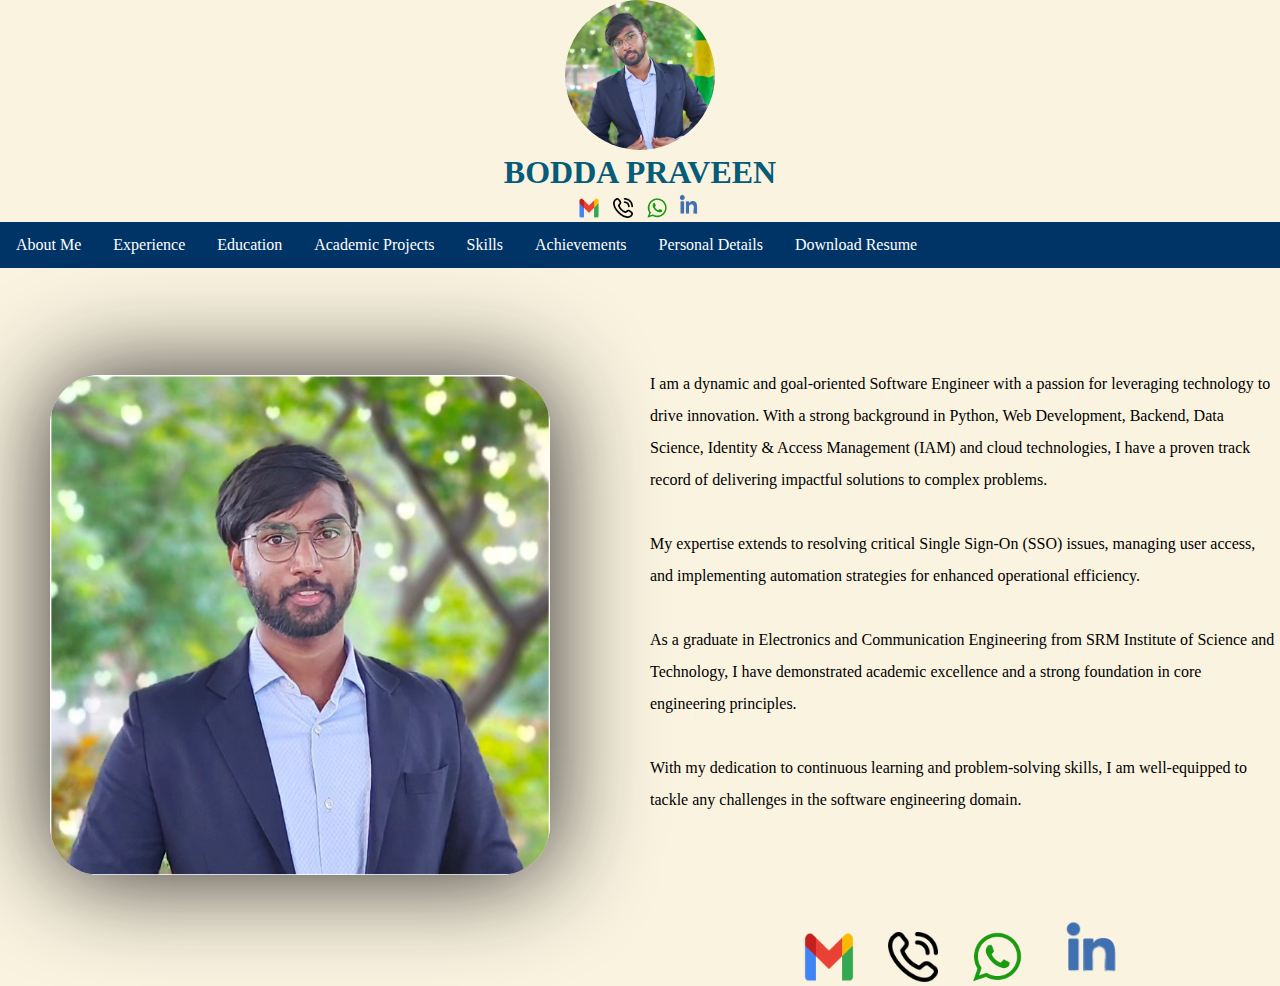
<file: index.html>
<!DOCTYPE html>
<html>
    <head>
        <title>
            Praveen Bodda Resume
        </title>
        <link rel="stylesheet" href="style.css">        
    </head>
    <body class="div1">
        <div>
            <div class="div2"> 
                <img class="img" src="img.jpg" alt="profile pic"> 
                <h1 class ="name"> BODDA PRAVEEN </h1>
                <a href="mailto:praveen.bodda142@gmail.com"><img class="Emaillogo" src="envelope.png" alt="email" /></a>
                <a href="tel:8885887499"><img class="calllogo" src="phone-call.png" alt="phone-call" /></a>
                <a href="https://api.whatsapp.com/send?phone=8885887499"><img class="whatsapplogo" src="whatsapp.png" alt="whatsapp" /></a>
                <a href="https://www.linkedin.com/in/praveen-bodda-5219661a0/"><img class="linkedinlogo" src="linkedin.png" alt="linkedin" /></a>
                <ul class="navbar">
                    <li class="navitem"><a href="index.html">About Me</a></li>
                    <li class="navitem"><a href="Experience.html">Experience</a></li>
                    <li class="navitem"><a href="Education.html">Education</a></li>
                    <li class="navitem"><a href="Academic projects.html">Academic Projects</a></li>
                    <li class="navitem"><a href="Skills.html">Skills</a></li>
                    <li class="navitem"><a href="Achievements.html">Achievements</a></li>
                    <li class="navitem"><a href="Personal Details.html">Personal Details</a></li>
                    <li class="navitem"><a href="#Download">Download Resume</a></li>
                </ul>
            </div>
            <div class="content">
                <div class="insideimage">
                    <img class="pic2img" src="mypic2.png" alt="picture">
                </div>
                <div class="insidetext">
                    <h3 class="obj-body">I am a dynamic and goal-oriented Software Engineer with a passion for leveraging technology to drive innovation. With a strong background in Python, Web Development, Backend, Data Science, Identity & Access Management (IAM) and cloud technologies, I have a proven track record of delivering impactful solutions to complex problems.<Br/><Br/> My expertise extends to resolving critical Single Sign-On (SSO) issues, managing user access, and implementing automation strategies for enhanced operational efficiency. <Br/><Br/> As a graduate in Electronics and Communication Engineering from SRM Institute of Science and Technology, I have demonstrated academic excellence and a strong foundation in core engineering principles. <Br/><Br/>With my dedication to continuous learning and problem-solving skills, I am well-equipped to tackle any challenges in the software engineering domain.</h3>
                    <div class="logodiv"> 
                        <a href="mailto:praveen.bodda142@gmail.com"><img class="Emaillogo2" src="envelope.png" alt="email" /></a>
                        <a href="tel:8885887499"><img class="calllogo2" src="phone-call.png" alt="phone-call" /></a>
                        <a href="https://api.whatsapp.com/send?phone=8885887499"><img class="whatsapplogo2" src="whatsapp.png" alt="whatsapp" /></a>
                        <a href="https://www.linkedin.com/in/praveen-bodda-5219661a0/"><img class="linkedinlogo2" src="linkedin.png" alt="linkedin" /></a>
                    </div> 
                </div>
            </div>
        </div>            
    </body>
</html>
</file>
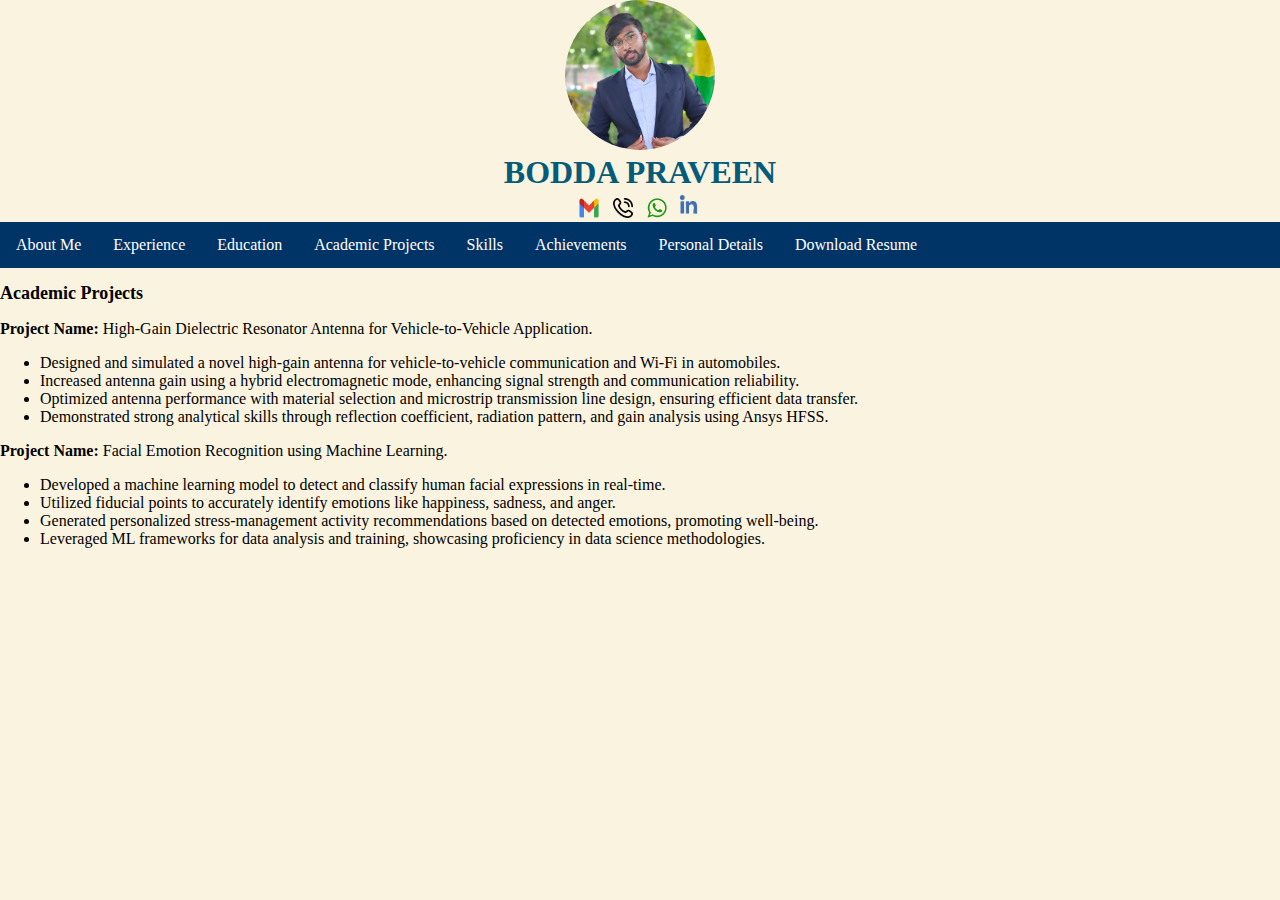
<file: Academic projects.html>
<!DOCTYPE html>
<html>
    <head>
        <title>
            Praveen Bodda Resume
        </title>
        <link rel="stylesheet" href="style.css">        
    </head>
    <body class="div1">
        <div>
            <div class="div2"> 
                <img class="img" src="img.jpg" alt="profile pic"> 
                <h1 class ="name"> BODDA PRAVEEN </h1>
                <a href="mailto:praveen.bodda142@gmail.com"><img class="Emaillogo" src="envelope.png" alt="email" /></a>
                <a href="tel:8885887499"><img class="calllogo" src="phone-call.png" alt="phone-call" /></a>
                <a href="https://api.whatsapp.com/send?phone=8885887499"><img class="whatsapplogo" src="whatsapp.png" alt="whatsapp" /></a>
                <a href="https://www.linkedin.com/in/praveen-bodda-5219661a0/"><img class="linkedinlogo" src="linkedin.png" alt="linkedin" /></a>
                <ul class="navbar">
                    <li class="navitem"><a href="index.html">About Me</a></li>
                    <li class="navitem"><a href="Experience.html">Experience</a></li>
                    <li class="navitem"><a href="Education.html">Education</a></li>
                    <li class="navitem"><a href="Academic projects.html">Academic Projects</a></li>
                    <li class="navitem"><a href="Skills.html">Skills</a></li>
                    <li class="navitem"><a href="Achievements.html">Achievements</a></li>
                    <li class="navitem"><a href="Personal Details.html">Personal Details</a></li>
                    <li class="navitem"><a href="#Download">Download Resume</a></li>
                </ul>
            </div>
            <div>
                <h2 class="pro-head-main">Academic Projects</h2>
                <h3 class="pro-body"><strong>Project Name: </strong>High-Gain Dielectric Resonator Antenna for Vehicle-to-Vehicle Application.</h3>
                <ul class="pro-body">
                    <li>Designed and simulated a novel high-gain antenna for vehicle-to-vehicle
                        communication and Wi-Fi in automobiles.</li>
                    <li>Increased antenna gain using a hybrid electromagnetic mode, enhancing signal
                        strength and communication reliability.</li>
                    <li>Optimized antenna performance with material selection and microstrip transmission
                        line design, ensuring efficient data transfer.</li>
                    <li>Demonstrated strong analytical skills through reflection coefficient, radiation pattern,
                        and gain analysis using Ansys HFSS.</li>  
                </ul>
                <h3 class="pro-body"><strong>Project Name: </strong>Facial Emotion Recognition using Machine Learning.</h3>
                <ul class="pro-body">
                    <li>Developed a machine learning model to detect and classify human facial expressions
                        in real-time.</li>
                    <li>Utilized fiducial points to accurately identify emotions like happiness, sadness, and
                        anger.</li>
                    <li>Generated personalized stress-management activity recommendations based on
                        detected emotions, promoting well-being.</li>
                    <li>Leveraged ML frameworks for data analysis and training, showcasing proficiency in
                        data science methodologies.</li>  
                </ul>
            </div>
        </div> 
    </body>
</html>
</file>
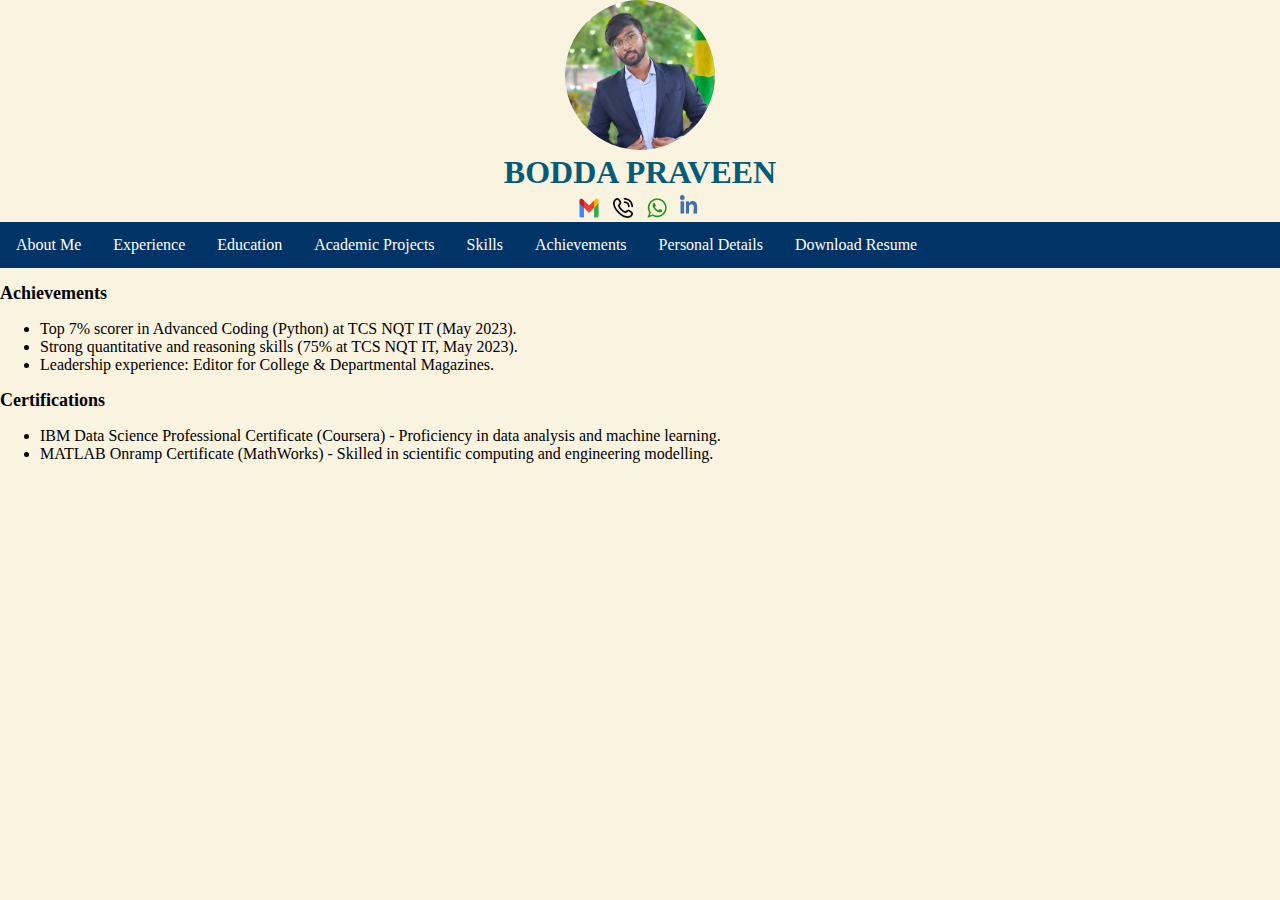
<file: Achievements.html>
<!DOCTYPE html>
<html>
    <head>
        <title>
            Praveen Bodda Resume
        </title>
        <link rel="stylesheet" href="style.css">        
    </head>
    <body class="div1">
        <div>
            <div class="div2"> 
                <img class="img" src="img.jpg" alt="profile pic"> 
                <h1 class ="name"> BODDA PRAVEEN </h1>
                <a href="mailto:praveen.bodda142@gmail.com"><img class="Emaillogo" src="envelope.png" alt="email" /></a>
                <a href="tel:8885887499"><img class="calllogo" src="phone-call.png" alt="phone-call" /></a>
                <a href="https://api.whatsapp.com/send?phone=8885887499"><img class="whatsapplogo" src="whatsapp.png" alt="whatsapp" /></a>
                <a href="https://www.linkedin.com/in/praveen-bodda-5219661a0/"><img class="linkedinlogo" src="linkedin.png" alt="linkedin" /></a>
                <ul class="navbar">
                    <li class="navitem"><a href="index.html">About Me</a></li>
                    <li class="navitem"><a href="Experience.html">Experience</a></li>
                    <li class="navitem"><a href="Education.html">Education</a></li>
                    <li class="navitem"><a href="Academic projects.html">Academic Projects</a></li>
                    <li class="navitem"><a href="Skills.html">Skills</a></li>
                    <li class="navitem"><a href="Achievements.html">Achievements</a></li>
                    <li class="navitem"><a href="Personal Details.html">Personal Details</a></li>
                    <li class="navitem"><a href="#Download">Download Resume</a></li>
                </ul>
            </div>   
            <div>
                <h2 class="pro-head-main">Achievements</h2>
                <ul class="pro-body">
                    <li>Top 7% scorer in Advanced Coding (Python) at TCS NQT IT (May 2023).</li>
                    <li>Strong quantitative and reasoning skills (75% at TCS NQT IT, May 2023).</li>
                    <li>Leadership experience: Editor for College & Departmental Magazines.</li> 
                </ul>
            </div>
            <div>
                <h2 class="pro-head-main">Certifications</h2>
                <ul class="pro-body">
                    <li>IBM Data Science Professional Certificate (Coursera) - Proficiency in data analysis
                        and machine learning.</li>
                    <li>MATLAB Onramp Certificate (MathWorks) - Skilled in scientific computing and
                        engineering modelling.</li>
                </ul>
            </div>
        </div> 
    </body>
</html>
</file>
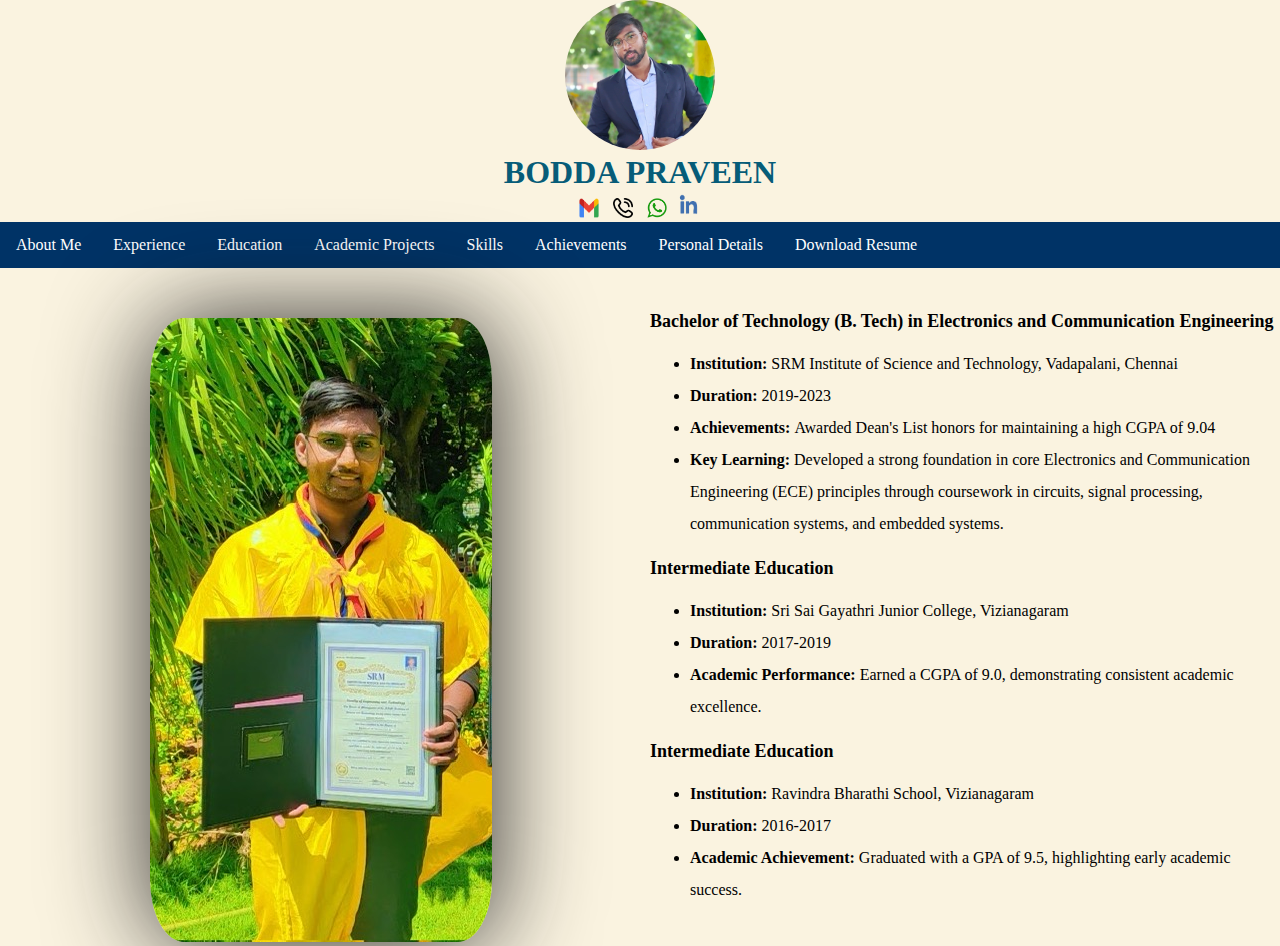
<file: Education.html>
<!DOCTYPE html>
<html>
    <head>
        <title>
            Praveen Bodda Resume
        </title>
        <link rel="stylesheet" href="education.css">        
    </head>
    <body class="div1">
        <div>
            <div class="div2"> 
                <img class="img" src="img.jpg" alt="profile pic"> 
                <h1 class ="name"> BODDA PRAVEEN </h1>
                <a href="mailto:praveen.bodda142@gmail.com"><img class="Emaillogo" src="envelope.png" alt="email" /></a>
                <a href="tel:8885887499"><img class="calllogo" src="phone-call.png" alt="phone-call" /></a>
                <a href="https://api.whatsapp.com/send?phone=8885887499"><img class="whatsapplogo" src="whatsapp.png" alt="whatsapp" /></a>
                <a href="https://www.linkedin.com/in/praveen-bodda-5219661a0/"><img class="linkedinlogo" src="linkedin.png" alt="linkedin" /></a>
                <ul class="navbar">
                    <li class="navitem"><a href="index.html">About Me</a></li>
                    <li class="navitem"><a href="Experience.html">Experience</a></li>
                    <li class="navitem"><a href="Education.html">Education</a></li>
                    <li class="navitem"><a href="Academic projects.html">Academic Projects</a></li>
                    <li class="navitem"><a href="Skills.html">Skills</a></li>
                    <li class="navitem"><a href="Achievements.html">Achievements</a></li>
                    <li class="navitem"><a href="Personal Details.html">Personal Details</a></li>
                    <li class="navitem"><a href="#Download">Download Resume</a></li>
                </ul>
            </div>
            <div class="content">
                <div class="insideimage">
                    <img class="pic2img" src="gradpic.JPG" alt="picture">
                </div>
                <div class="insidetext">
                    <h3 class="pro-head"><strong>Bachelor of Technology (B. Tech) in Electronics and Communication Engineering</strong></h3>
                    <ul class="pro-body">
                        <li><strong>Institution: </strong>SRM Institute of Science and Technology, Vadapalani, Chennai</li>
                        <li><strong>Duration: </strong>2019-2023</li>
                        <li><strong>Achievements: </strong>Awarded Dean's List honors for maintaining a high CGPA of 9.04</li>
                        <li><strong>Key Learning: </strong>Developed a strong foundation in core Electronics and Communication Engineering (ECE) principles through coursework in circuits, signal processing, communication systems, and embedded systems.</li>    
                    </ul>
                    <h3 class="pro-head"><strong>Intermediate Education</strong></h3>
                    <ul class="pro-body">
                        <li><strong>Institution: </strong>Sri Sai Gayathri Junior College, Vizianagaram</li>
                        <li><strong>Duration: </strong>2017-2019</li>
                        <li><strong>Academic Performance: </strong>Earned a CGPA of 9.0, demonstrating consistent academic excellence.</li> 
                    </ul>
                    <h3 class="pro-head"><strong>Intermediate Education</strong></h3>
                    <ul class="pro-body">
                        <li><strong>Institution: </strong>Ravindra Bharathi School, Vizianagaram</li>
                        <li><strong>Duration: </strong>2016-2017</li>
                        <li><strong>Academic Achievement: </strong>Graduated with a GPA of 9.5, highlighting early academic success.</li> 
                    </ul>
                </div>
            </div>
        </div> 
    </body>
</html>
</file>
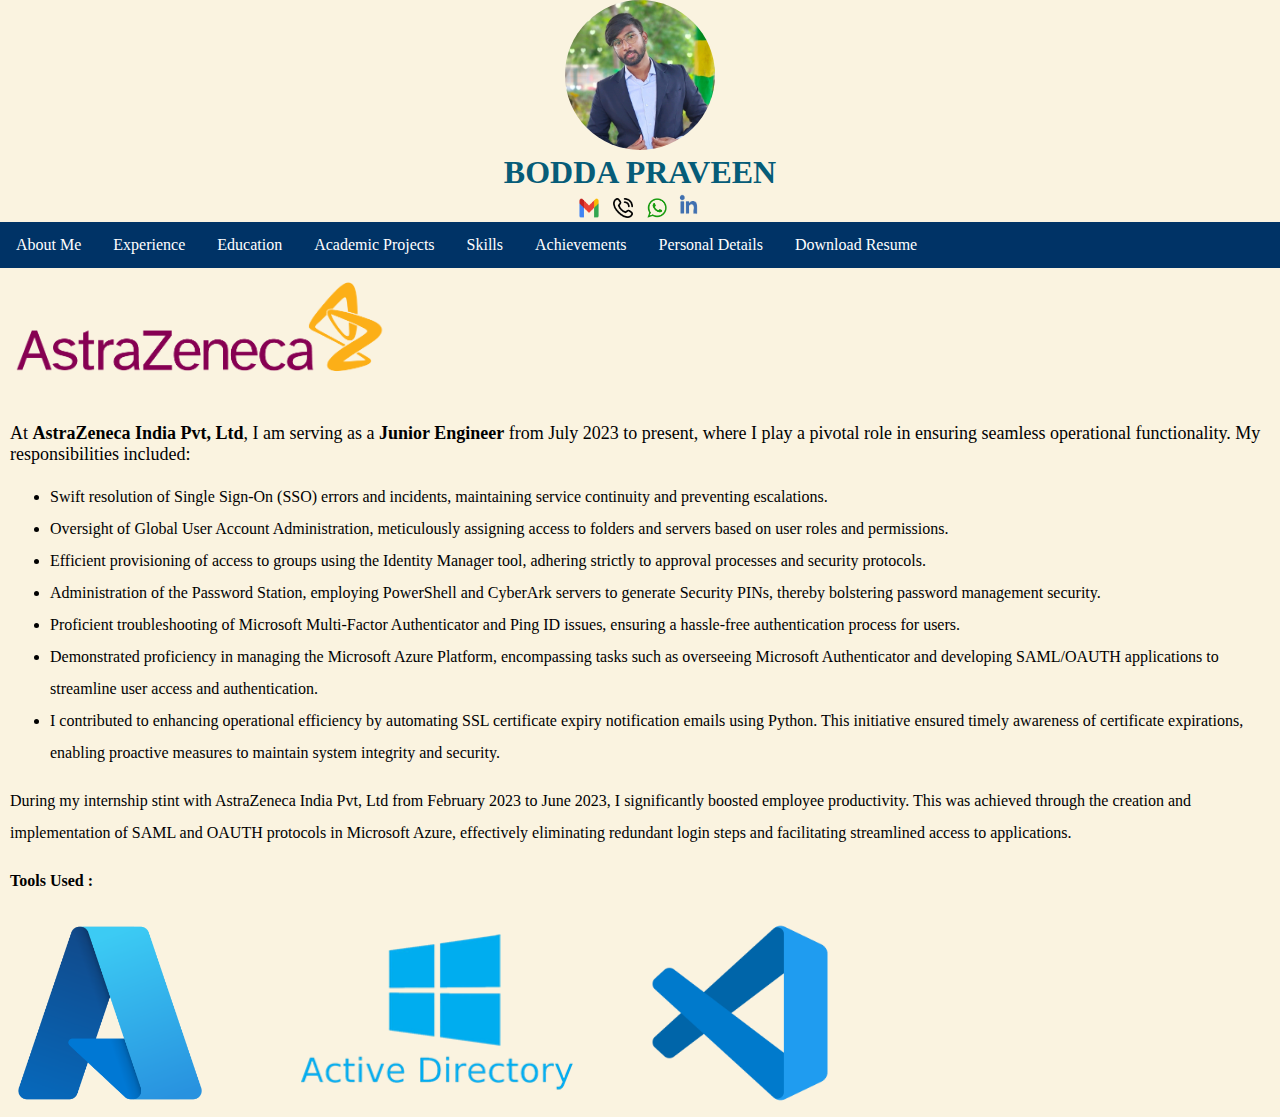
<file: Experience.html>
<!DOCTYPE html>
<html>
    <head>
        <title>
            Praveen Bodda Resume
        </title>
        <link rel="stylesheet" href="experience.css">        
    </head>
    <body class="div1">
        <div>
            <div class="div2"> 
                <img class="img" src="img.jpg" alt="profile pic"> 
                <h1 class ="name"> BODDA PRAVEEN </h1>
                <a href="mailto:praveen.bodda142@gmail.com"><img class="Emaillogo" src="envelope.png" alt="email" /></a>
                <a href="tel:8885887499"><img class="calllogo" src="phone-call.png" alt="phone-call" /></a>
                <a href="https://api.whatsapp.com/send?phone=8885887499"><img class="whatsapplogo" src="whatsapp.png" alt="whatsapp" /></a>
                <a href="https://www.linkedin.com/in/praveen-bodda-5219661a0/"><img class="linkedinlogo" src="linkedin.png" alt="linkedin" /></a>
                <ul class="navbar">
                    <li class="navitem"><a href="index.html">About Me</a></li>
                    <li class="navitem"><a href="Experience.html">Experience</a></li>
                    <li class="navitem"><a href="Education.html">Education</a></li>
                    <li class="navitem"><a href="Academic projects.html">Academic Projects</a></li>
                    <li class="navitem"><a href="Skills.html">Skills</a></li>
                    <li class="navitem"><a href="Achievements.html">Achievements</a></li>
                    <li class="navitem"><a href="Personal Details.html">Personal Details</a></li>
                    <li class="navitem"><a href="#Download">Download Resume</a></li>
                </ul>
            </div>
            <div>
                <img class="AstraZenecalogo" src="astra_zeneca_logo-colour.png" alt="astrazeneca logo" />
                <div class="divexp">
                    <h3 class="pro-head">At <strong>AstraZeneca India Pvt, Ltd</strong>, I am serving as a <strong>Junior Engineer</strong> from July 2023 to present, where I play a pivotal role in ensuring seamless operational functionality. My responsibilities included:</h3>
                    <ul class="pro-body">
                        <li>Swift resolution of Single Sign-On (SSO) errors and incidents, maintaining service continuity and preventing escalations.</li>
                        <li>Oversight of Global User Account Administration, meticulously assigning access to folders and servers based on user roles and permissions.</li>
                        <li>Efficient provisioning of access to groups using the Identity Manager tool, adhering strictly to approval processes and security protocols.</li>
                        <li>Administration of the Password Station, employing PowerShell and CyberArk servers to generate Security PINs, thereby bolstering password management security.</li>
                        <li>Proficient troubleshooting of Microsoft Multi-Factor Authenticator and Ping ID issues, ensuring a hassle-free authentication process for users.</li>
                        <li>Demonstrated proficiency in managing the Microsoft Azure Platform, encompassing tasks such as overseeing Microsoft Authenticator and developing SAML/OAUTH applications to streamline user access and authentication.</li>
                        <li> I contributed to enhancing operational efficiency by automating SSL certificate expiry notification emails using Python. This initiative ensured timely awareness of certificate expirations, enabling proactive measures to maintain system integrity and security.</li>    
                    </ul>
                    <h3 class="pro-body">During my internship stint with AstraZeneca India Pvt, Ltd from February 2023 to June 2023, I significantly boosted employee productivity. This was achieved through the creation and implementation of SAML and OAUTH protocols in Microsoft Azure, effectively eliminating redundant login steps and facilitating streamlined access to applications.</h3>
                    <h3 class="pro-body"><strong>Tools Used : </strong></h3>
                    <img class="Azurelogo" src="azure.png" alt="Azure Logo"/>
                    <img class="Activedirec" src="activedirectory.png" alt="Active Directory Logo"/>
                    <img class="vscode" src="vscode.png" alt="VSCode Logo"/>
                </div>
            </div>
        </div> 
    </body>
</html>
</file>
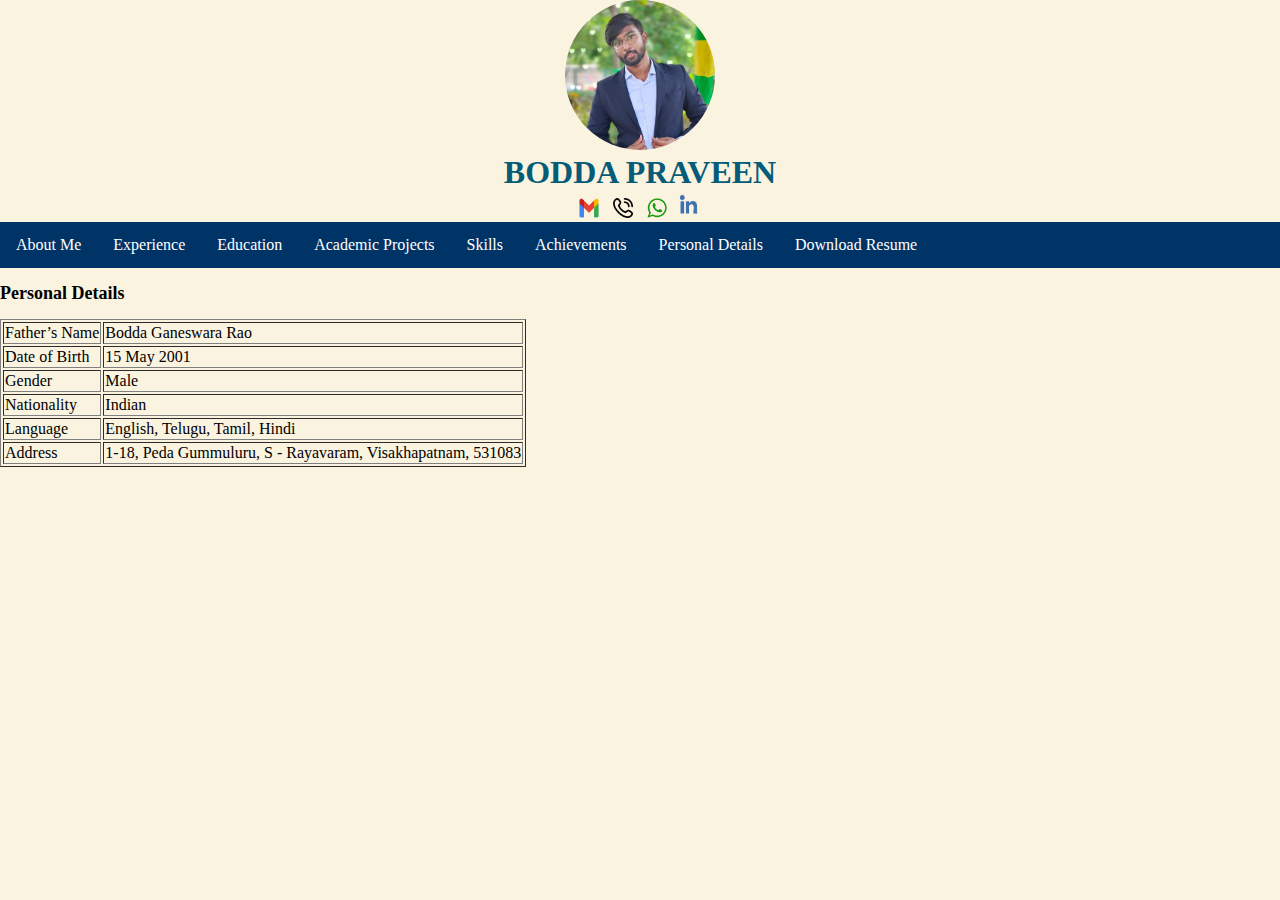
<file: Personal Details.html>
<!DOCTYPE html>
<html>
    <head>
        <title>
            Praveen Bodda Resume
        </title>
        <link rel="stylesheet" href="style.css">        
    </head>
    <body class="div1">
        <div>
            <div class="div2"> 
                <img class="img" src="img.jpg" alt="profile pic"> 
                <h1 class ="name"> BODDA PRAVEEN </h1>
                <a href="mailto:praveen.bodda142@gmail.com"><img class="Emaillogo" src="envelope.png" alt="email" /></a>
                <a href="tel:8885887499"><img class="calllogo" src="phone-call.png" alt="phone-call" /></a>
                <a href="https://api.whatsapp.com/send?phone=8885887499"><img class="whatsapplogo" src="whatsapp.png" alt="whatsapp" /></a>
                <a href="https://www.linkedin.com/in/praveen-bodda-5219661a0/"><img class="linkedinlogo" src="linkedin.png" alt="linkedin" /></a>
                <ul class="navbar">
                    <li class="navitem"><a href="index.html">About Me</a></li>
                    <li class="navitem"><a href="Experience.html">Experience</a></li>
                    <li class="navitem"><a href="Education.html">Education</a></li>
                    <li class="navitem"><a href="Academic projects.html">Academic Projects</a></li>
                    <li class="navitem"><a href="Skills.html">Skills</a></li>
                    <li class="navitem"><a href="Achievements.html">Achievements</a></li>
                    <li class="navitem"><a href="Personal Details.html">Personal Details</a></li>
                    <li class="navitem"><a href="#Download">Download Resume</a></li>
                </ul>
            </div>
            <div>
                <h2 class="pro-head-main">Personal Details</h2>
                <table border="1">
                    <tr>
                        <td>Father’s Name</td>
                        <td>Bodda Ganeswara Rao</td>
                    </tr>
                    <tr>
                        <td>Date of Birth</td>
                        <td>15 May 2001</td>
                    </tr>
                    <tr>
                        <td>Gender</td>
                        <td>Male</td>
                    </tr>
                    <tr>
                        <td>Nationality</td>
                        <td>Indian</td>
                    </tr>
                    <tr>
                        <td>Language</td>
                        <td>English, Telugu, Tamil, Hindi</td>
                    </tr>
                    <tr>
                        <td>Address</td>
                        <td>1-18, Peda Gummuluru, S - Rayavaram, Visakhapatnam, 531083</td>
                    </tr>
                </table>
            </div>
        </div> 
    </body>
</html>
</file>
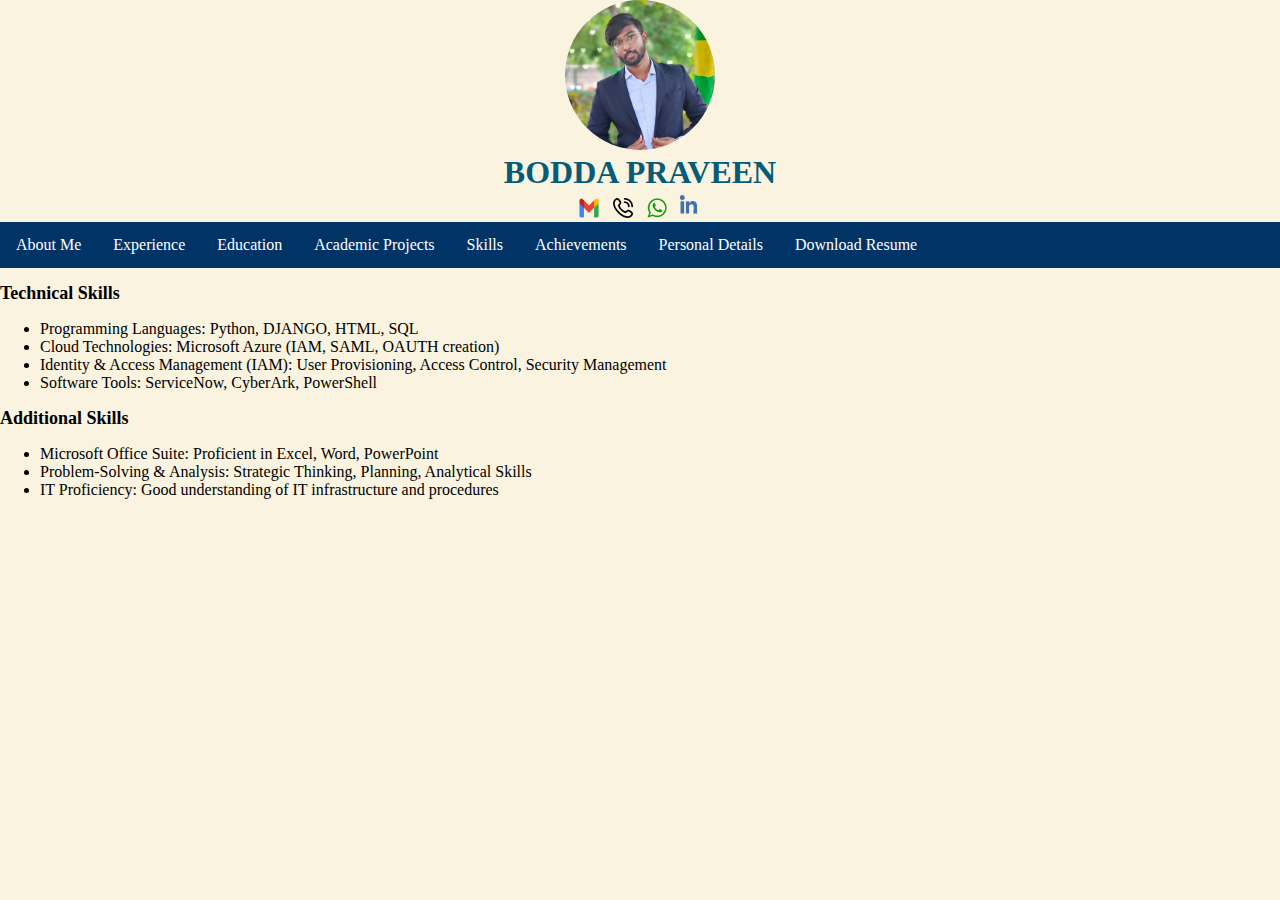
<file: Skills.html>
<!DOCTYPE html>
<html>
    <head>
        <title>
            Praveen Bodda Resume
        </title>
        <link rel="stylesheet" href="style.css">        
    </head>
    <body class="div1">
        <div>
            <div class="div2"> 
                <img class="img" src="img.jpg" alt="profile pic"> 
                <h1 class ="name"> BODDA PRAVEEN </h1>
                <a href="mailto:praveen.bodda142@gmail.com"><img class="Emaillogo" src="envelope.png" alt="email" /></a>
                <a href="tel:8885887499"><img class="calllogo" src="phone-call.png" alt="phone-call" /></a>
                <a href="https://api.whatsapp.com/send?phone=8885887499"><img class="whatsapplogo" src="whatsapp.png" alt="whatsapp" /></a>
                <a href="https://www.linkedin.com/in/praveen-bodda-5219661a0/"><img class="linkedinlogo" src="linkedin.png" alt="linkedin" /></a>
                <ul class="navbar">
                    <li class="navitem"><a href="index.html">About Me</a></li>
                    <li class="navitem"><a href="Experience.html">Experience</a></li>
                    <li class="navitem"><a href="Education.html">Education</a></li>
                    <li class="navitem"><a href="Academic projects.html">Academic Projects</a></li>
                    <li class="navitem"><a href="Skills.html">Skills</a></li>
                    <li class="navitem"><a href="Achievements.html">Achievements</a></li>
                    <li class="navitem"><a href="Personal Details.html">Personal Details</a></li>
                    <li class="navitem"><a href="#Download">Download Resume</a></li>
                </ul>
            </div>
            <div>
                <h2 class="pro-head-main">Technical Skills</h2>
                <ul class="pro-body">
                    <li>Programming Languages: Python, DJANGO, HTML, SQL</li>
                    <li>Cloud Technologies: Microsoft Azure (IAM, SAML, OAUTH creation)</li>
                    <li>Identity & Access Management (IAM): User Provisioning, Access Control,
                        Security Management</li>
                    <li>Software Tools: ServiceNow, CyberArk, PowerShell</li>  
                </ul>
            </div>
            <div>
                <h2 class="pro-head-main">Additional Skills</h2>
                <ul class="pro-body">
                    <li>Microsoft Office Suite: Proficient in Excel, Word, PowerPoint</li>
                    <li>Problem-Solving & Analysis: Strategic Thinking, Planning, Analytical Skills</li>
                    <li>IT Proficiency: Good understanding of IT infrastructure and procedures</li> 
                </ul>
            </div>   
        </div> 
    </body>
</html>
</file>
<file: style.css>
.img{
    height: 150px;
    width: 150px;
    border-radius: 50%;
}
.name{
    color: rgb(6, 92, 120);
    padding: 0;
    margin: 0;
}
.div2{
    text-align: center;
}
.div1{
    margin: 0 auto;
    background-repeat: no-repeat;
    background-size: cover;
    background-color: #FAF3E0;
}
.Emaillogo{
    height: 20px;
    width: 20px;
    display: inline;
    cursor: pointer;
}
.calllogo{
    height: 20px;
    width: 20px;
    display: inline;
    cursor: pointer;
    padding-left: 10px;    
}
.whatsapplogo{
    height: 20px;
    width: 20px;
    display: inline;
    cursor: pointer;
    padding-left: 10px;     
}
.linkedinlogo{
    height: 27px;
    width: 25px;
    display: inline;
    cursor: pointer;
    padding-left: 05px;      
}
.line{
    width: 100%;
    height: 0.5px;
    background-color: black;
}
.obj-head{
    font-family: 'Times New Roman', Times, serif;
    font-size: 18px;
}
.obj-body{
    font-family: 'Times New Roman', Times, serif;
    font-weight: normal;
    font-size: 16px;
}
.pro-head{
    font-family: 'Times New Roman', Times, serif;
    font-size: 18px;
    margin-bottom: 0;   
}
.pro-body-time{
    font-family: 'Times New Roman', Times, serif;
    font-weight: normal;
    font-size: 14px;
    margin: 0;
    padding: 0;   
}
.pro-head-main{
    font-family: 'Times New Roman', Times, serif;
    font-size: 18px; 
}
.pro-body{
    font-family: 'Times New Roman', Times, serif;
    font-weight: normal;
    font-size: 16px;
}
.finalname{
    text-align: end;
}
ul.navbar {
    list-style-type: none;
    margin: 0;
    padding: 0;
    overflow: hidden;
    background-color: #003366;
    width: 100%;
}

li.navitem {
    float: left;
}

li.navitem a {
    display: block;
    color: white;
    text-align: center;
    padding: 14px 16px;
    text-decoration: none;
}

li.navitem a:hover {
    background-color: #111;
}
.content {
    display: flex;
    align-items: center;
}

.insideimage,
.insidetext {
    flex: 1;
}
.insidetext {
    margin-left: 20px;
}

.pic2img {
    width: 500px;
    height: 500px;
    margin-left: 50px;
    align-items: center;
    text-align: center;
    border-radius: 10%;
    box-shadow:  1px 1px 100px rgba(17, 17, 17, 0.892)
}

.obj-body {
    font-size: 16px;
    font-family:Cambria, Cochin, Georgia, Times, 'Times New Roman', serif;
    font-weight: normal;
    line-height: 2;
    margin-top: 80px;
    padding-top: 20px;
}
.Emaillogo2{
    height: 50px;
    width: 50px;
    display: inline;
    cursor: pointer;
}
.calllogo2{
    height: 50px;
    width: 50px;
    display: inline;
    cursor: pointer;
    padding-left: 30px;    
}
.whatsapplogo2{
    height: 50px;
    width: 50px;
    display: inline;
    cursor: pointer;
    padding-left: 30px;     
}
.linkedinlogo2{
    height: 70px;
    width: 70px;
    display: inline;
    cursor: pointer;
    padding-left: 30px;      
}
.logodiv{
    align-items: center;
    text-align: center;
    padding-top: 80px;
}
</file>
<file: education.css>
.img{
    height: 150px;
    width: 150px;
    border-radius: 50%;
}
.name{
    color: rgb(6, 92, 120);
    padding: 0;
    margin: 0;
}
.div2{
    text-align: center;
}
.div1{
    margin: 0 auto;
    background-repeat: no-repeat;
    background-size: cover;
    background-color: #FAF3E0;
}
.Emaillogo{
    height: 20px;
    width: 20px;
    display: inline;
    cursor: pointer;
}
.calllogo{
    height: 20px;
    width: 20px;
    display: inline;
    cursor: pointer;
    padding-left: 10px;    
}
.whatsapplogo{
    height: 20px;
    width: 20px;
    display: inline;
    cursor: pointer;
    padding-left: 10px;     
}
.linkedinlogo{
    height: 27px;
    width: 25px;
    display: inline;
    cursor: pointer;
    padding-left: 05px;      
}
.line{
    width: 100%;
    height: 0.5px;
    background-color: black;
}
.obj-head{
    font-family: 'Times New Roman', Times, serif;
    font-size: 18px;
}
.obj-body{
    font-family: 'Times New Roman', Times, serif;
    font-weight: normal;
    font-size: 16px;
}
.pro-head{
    font-family: 'Times New Roman', Times, serif;
    font-size: 18px;
    margin-bottom: 0;   
}
.pro-body-time{
    font-family: 'Times New Roman', Times, serif;
    font-weight: normal;
    font-size: 14px;
    margin: 0;
    padding: 0;   
}
.pro-head-main{
    font-family: 'Times New Roman', Times, serif;
    font-size: 18px; 
}
.pro-body{
    font-family: 'Times New Roman', Times, serif;
    font-weight: normal;
    font-size: 16px;
    line-height: 2;
}
.finalname{
    text-align: end;
}
ul.navbar {
    list-style-type: none;
    margin: 0;
    padding: 0;
    overflow: hidden;
    background-color: #003366;
    width: 100%;
}

li.navitem {
    float: left;
}

li.navitem a {
    display: block;
    color: white;
    text-align: center;
    padding: 14px 16px;
    text-decoration: none;
}

li.navitem a:hover {
    background-color: #111;
}
.content {
    display: flex;
    align-items: center;
}

.insideimage,
.insidetext {
    flex: 1;
}
.insidetext {
    margin-left: 20px;
}

.pic2img {
    width: auto;
    height: auto;
    margin-left: 150px;
    margin-top: 50px;
    align-items: center;
    text-align: center;
    border-radius: 10%;
    box-shadow:  1px 1px 100px rgba(17, 17, 17, 0.892)
}

.obj-body {
    font-size: 16px;
    font-family:Cambria, Cochin, Georgia, Times, 'Times New Roman', serif;
    font-weight: normal;
    line-height: 2;
}
.Emaillogo2{
    height: 50px;
    width: 50px;
    display: inline;
    cursor: pointer;
}
.calllogo2{
    height: 50px;
    width: 50px;
    display: inline;
    cursor: pointer;
    padding-left: 30px;    
}
.whatsapplogo2{
    height: 50px;
    width: 50px;
    display: inline;
    cursor: pointer;
    padding-left: 30px;     
}
.linkedinlogo2{
    height: 70px;
    width: 70px;
    display: inline;
    cursor: pointer;
    padding-left: 30px;      
}
.logodiv{
    align-items: center;
    text-align: center;
    padding-top: 80px;
}
</file>
<file: experience.css>
.img{
    height: 150px;
    width: 150px;
    border-radius: 50%;
}
.name{
    color: rgb(6, 92, 120);
    padding: 0;
    margin: 0;
}
.div2{
    text-align: center;
}
.div1{
    margin: 0 auto;
    background-repeat: no-repeat;
    background-size: cover;
    background-color: #FAF3E0;
}
.Emaillogo{
    height: 20px;
    width: 20px;
    display: inline;
    cursor: pointer;
}
.calllogo{
    height: 20px;
    width: 20px;
    display: inline;
    cursor: pointer;
    padding-left: 10px;    
}
.whatsapplogo{
    height: 20px;
    width: 20px;
    display: inline;
    cursor: pointer;
    padding-left: 10px;     
}
.linkedinlogo{
    height: 27px;
    width: 25px;
    display: inline;
    cursor: pointer;
    padding-left: 05px;      
}
.line{
    width: 100%;
    height: 0.5px;
    background-color: black;
}
.obj-head{
    font-family: 'Times New Roman', Times, serif;
    font-size: 18px;
}
.obj-body{
    font-family: 'Times New Roman', Times, serif;
    font-weight: normal;
    font-size: 16px;
}
.pro-head{
    font-family: 'Times New Roman', Times, serif;
    font-size: 18px;
    margin-bottom: 0;
    font-weight: normal;   
}
.pro-body-time{
    font-family: 'Times New Roman', Times, serif;
    font-weight: normal;
    font-size: 14px;
    margin: 0;
    padding: 0;   
}
.pro-head-main{
    font-family: 'Times New Roman', Times, serif;
    font-size: 18px; 
}
.pro-body{
    font-family: 'Times New Roman', Times, serif;
    font-weight: normal;
    font-size: 16px;
    line-height: 2;
}
.finalname{
    text-align: end;
}
ul.navbar {
    list-style-type: none;
    margin: 0;
    padding: 0;
    overflow: hidden;
    background-color: #003366;
    width: 100%;
}

li.navitem {
    float: left;
}

li.navitem a {
    display: block;
    color: white;
    text-align: center;
    padding: 14px 16px;
    text-decoration: none;
}

li.navitem a:hover {
    background-color: #111;
}
.content {
    display: flex;
    align-items: center;
}

.insideimage,
.insidetext {
    flex: 1;
}
.insidetext {
    margin-left: 20px;
}

.pic2img {
    width: 550px;
    height: auto;
    padding-top: 80px;
    padding-left: 100px;
    padding-right: 100px;
    padding-bottom: 80px;
    align-items: center;
    text-align: center;
    border-radius: 25%;
    box-shadow: 1px 2px 100px rgba(142, 142, 142, 0.5)
}

.obj-body {
    font-size: 16px;
    font-family:Cambria, Cochin, Georgia, Times, 'Times New Roman', serif;
    font-weight: normal;
    line-height: 2;
}
.Emaillogo2{
    height: 50px;
    width: 50px;
    display: inline;
    cursor: pointer;
    box-shadow:  1px 1px 100px rgba(17, 17, 17, 0.892)
}
.calllogo2{
    height: 50px;
    width: 50px;
    display: inline;
    cursor: pointer;
    padding-left: 30px; 
    box-shadow:  1px 1px 100px rgba(17, 17, 17, 0.892)   
}
.whatsapplogo2{
    height: 50px;
    width: 50px;
    display: inline;
    cursor: pointer;
    padding-left: 30px; 
    box-shadow:  1px 1px 100px rgba(17, 17, 17, 0.892)    
}
.linkedinlogo2{
    height: 70px;
    width: 70px;
    display: inline;
    cursor: pointer;
    padding-left: 30px; 
    box-shadow:  1px 1px 100px rgba(17, 17, 17, 0.892)     
}
.logodiv{
    align-items: center;
    text-align: center;
    padding-top: 80px;
}
.AstraZenecalogo{
    width: 400px;
}
.divexp{
    padding-left: 10px;
}
.Azurelogo{
    height: 200px;
    width: 200px;
    display: inline;
}
.Activedirec{
    height: 200px;
    width: auto;
    display: inline;  
    margin-left: 60px;    
}
.vscode{
    height: 200px;
    width: 200px;
    display: inline;
    margin-left: 60px;     
}
</file>
